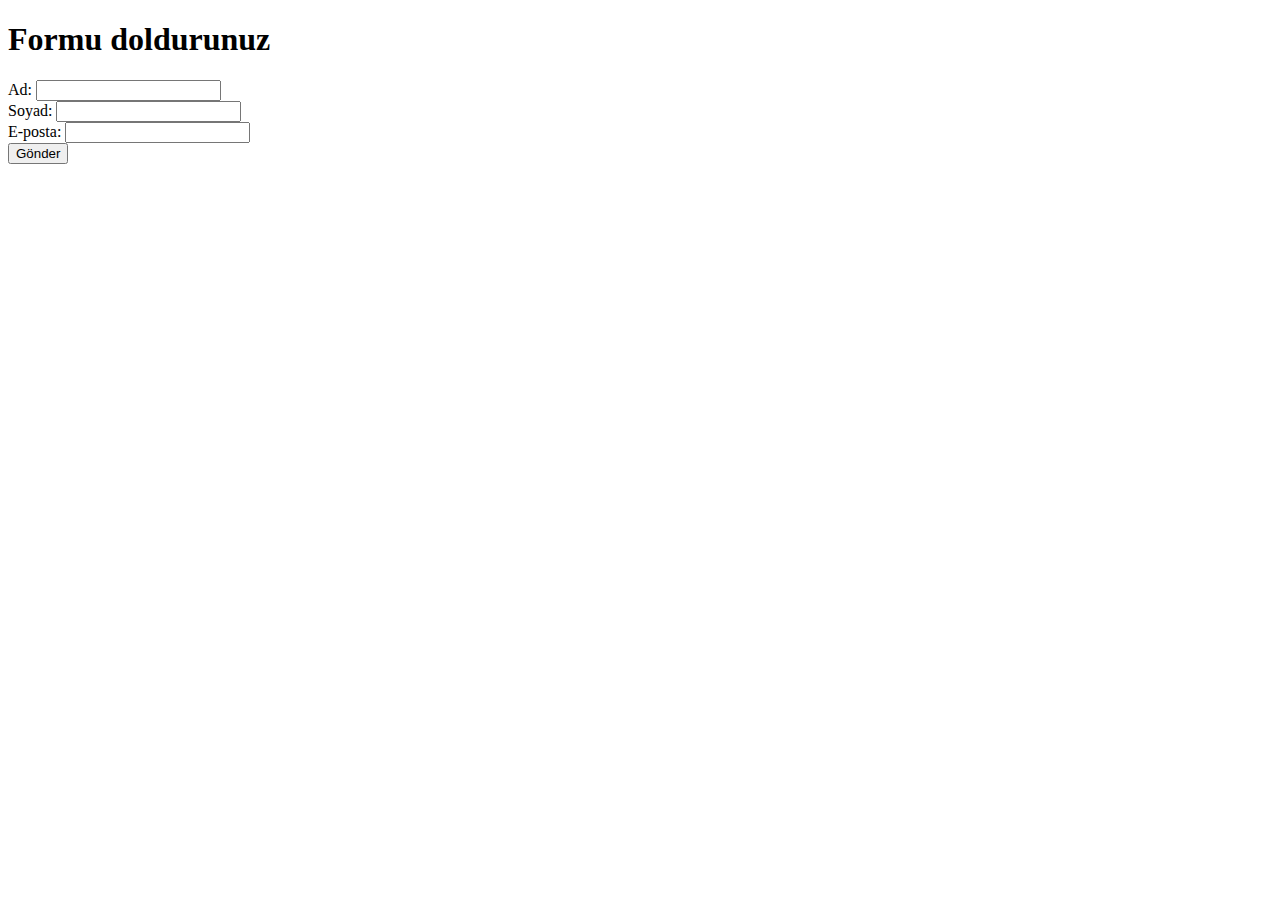
<file: html/addPage.html>
<!DOCTYPE html>
<html lang="en">

<head>
    <meta charset="UTF-8">
    <meta name="viewport" content="width=device-width, initial-scale=1.0">
    <title>Document</title>
</head>

<body>

    <h1>Formu doldurunuz</h1>
    <form id="userForm" method="post" onsubmit="submitForm()">
        <label for="ad">Ad:</label>
        <input type="text" id="ad" name="ad" required>

        <br>

        <label for="soyad">Soyad:</label>
        <input type="text" id="soyad" name="soyad" required>

        <br>

        <label for="email">E-posta:</label>
        <input type="email" id="email" name="email" required>

        <br>

        <input type="submit" value="Gönder">
    </form>
</body>
<script>
    function submitForm() {
        event.preventDefault();
        const data = new FormData(event.target);
        console.log(data.forEach(item => console.log(item)))
        
        // console.log("Ad: " + document.getElementById("ad").value);
        // console.log("Soyad: " + document.getElementById("soyad").value);
        // console.log("E-posta: " + document.getElementById("email").value);
    }


</script>

</html>
</file>
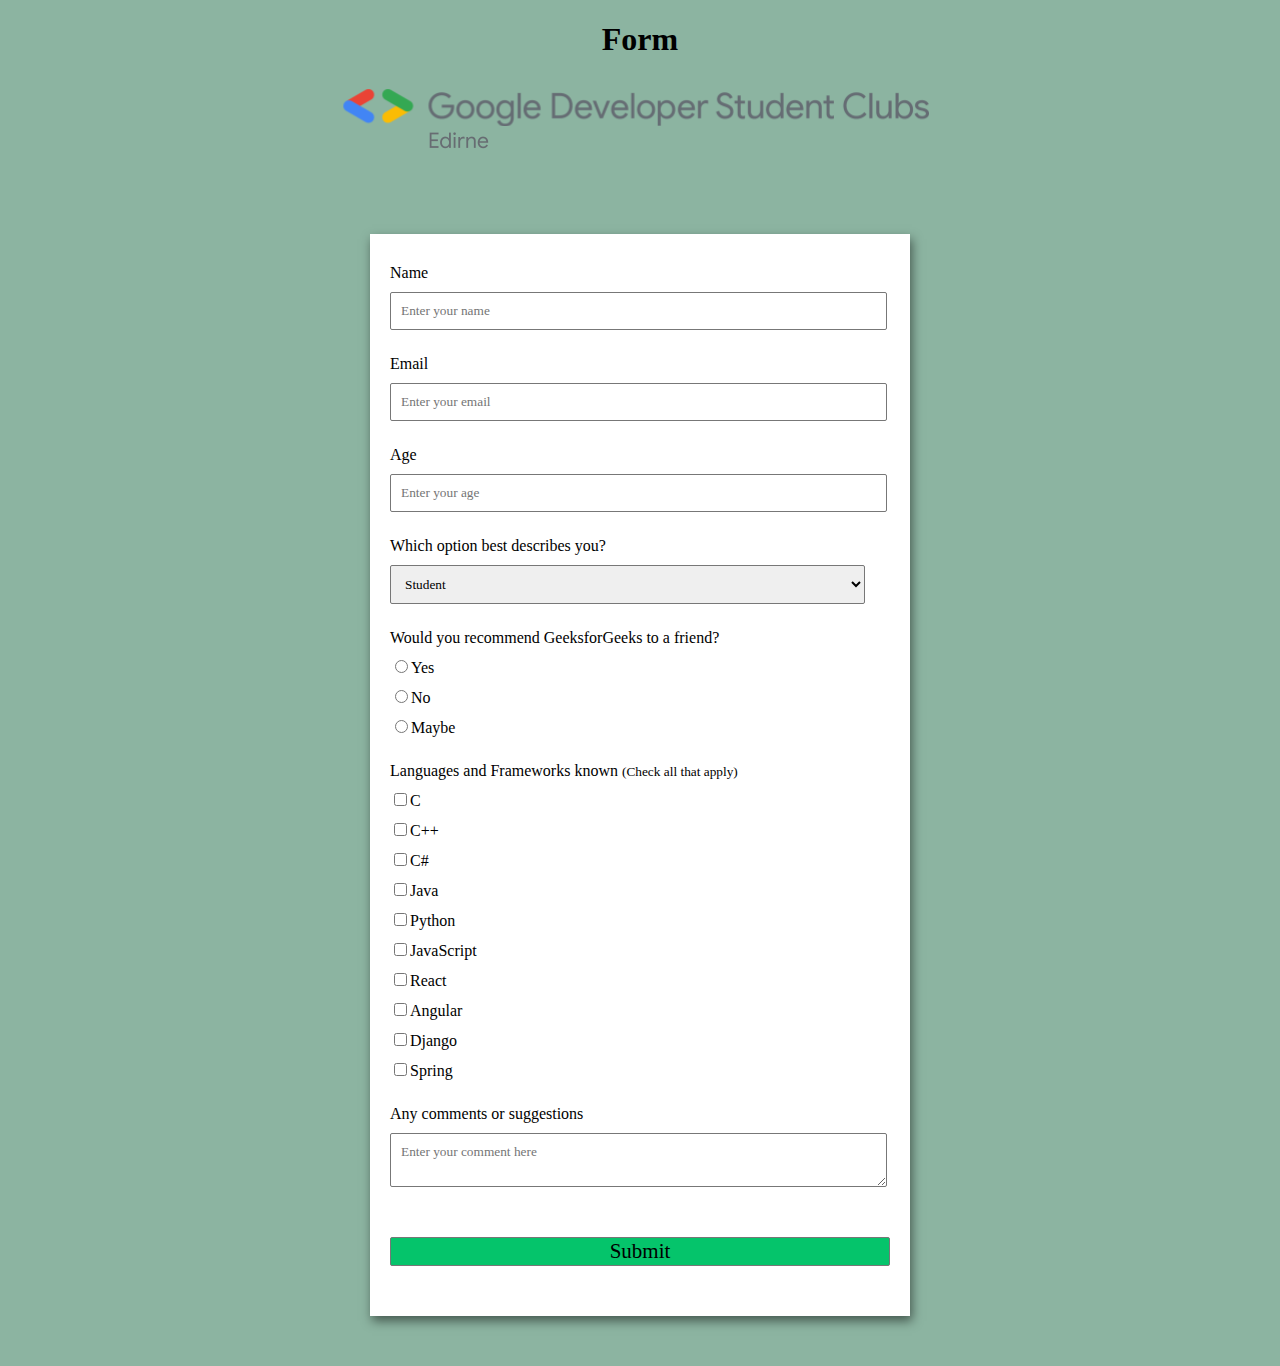
<file: html/form.html>
<!DOCTYPE html>
<html lang="en">

<head>
    <meta charset="UTF-8">
    <meta http-equiv="X-UA-Compatible" content="IE=edge">
    <meta name="viewport" content="width=device-width, initial-scale=1.0">
    <title>Form</title>

    <style>
        body {
            background-color: #8cb4a1;
            font-family: Verdana;
            text-align: center;
        }

        form {
            background-color: #fff;
            max-width: 500px;
            margin: 50px auto;
            padding: 30px 20px;
            box-shadow: 2px 5px 10px rgba(0, 0, 0, 0.5);
        }

        .form-control {
            text-align: left;
            margin-bottom: 25px;
        }

        .form-control label {
            display: block;
            margin-bottom: 10px;
        }

        .form-control input,
        .form-control select,
        .form-control textarea {
            border: 1px solid #777;
            border-radius: 2px;
            font-family: inherit;
            padding: 10px;
            display: block;
            width: 95%;
        }

        .form-control input[type="radio"],
        .form-control input[type="checkbox"] {
            display: inline-block;
            width: auto;
        }

        button {
            background-color: #05c46b;
            border: 1px solid #777;
            border-radius: 2px;
            font-family: inherit;
            font-size: 21px;
            display: block;
            width: 100%;
            margin-top: 50px;
            margin-bottom: 20px;
        }
    </style>
</head>

<body>
    <h1>Form</h1>
    <img src="/image/google.png">
    <form id="form" onsubmit="handleFormSubmit(event)">

        <div class="form-control">
            <label for="name" id="label-name">
                Name
            </label>
            <input type="text" id="name" name="name" placeholder="Enter your name" />
        </div>

        <div class="form-control">
            <label for="email" id="label-email">
                Email
            </label>
            <input type="email" id="email" name="email" placeholder="Enter your email" />
        </div>

        <div class="form-control">
            <label for="age" id="label-age">
                Age
            </label>
            <input type="number" id="age" name="age" placeholder="Enter your age" />
        </div>

        <div class="form-control">
            <label for="role" id="label-role">
                Which option best describes you?
            </label>
            <select name="role" id="role">
                <option value="student">Student</option>
                <option value="intern">Intern</option>
                <option value="professional">Professional</option>
                <option value="other">Other</option>
            </select>
        </div>

        <div class="form-control">
            <label>
                Would you recommend GeeksforGeeks to a friend?
            </label>
            <label for="recommed-1">
                <input type="radio" id="recommed-1" name="recommend" value="Yes">Yes
            </label>
            <label for="recommed-2">
                <input type="radio" id="recommed-2" name="recommend" value="No">No
            </label>
            <label for="recommed-3">
                <input type="radio" id="recommed-3" name="recommend" value="Maybe">Maybe
            </label>
        </div>

        <div class="form-control">
            <label>
                Languages and Frameworks known
                <small>(Check all that apply)</small>
            </label>
            <label for="inp-1">
                <input type="checkbox" name="languages" value="C">C
            </label>
            <label for="inp-2">
                <input type="checkbox" name="languages" value="C++">C++
            </label>
            <label for="inp-3">
                <input type="checkbox" name="languages" value="C#">C#
            </label>
            <label for="inp-4">
                <input type="checkbox" name="languages" value="Java">Java
            </label>
            <label for="inp-5">
                <input type="checkbox" name="languages" value="Python">Python
            </label>
            <label for="inp-6">
                <input type="checkbox" name="languages" value="JavaScript">JavaScript
            </label>
            <label for="inp-7">
                <input type="checkbox" name="frameworks" value="React">React
            </label>
            <label for="inp-8">
                <input type="checkbox" name="frameworks" value="Angular">Angular
            </label>
            <label for="inp-9">
                <input type="checkbox" name="frameworks" value="Django">Django
            </label>
            <label for="inp-10">
                <input type="checkbox" name="frameworks" value="Spring">Spring
            </label>
        </div>

        <div class="form-control">
            <label for="comment">
                Any comments or suggestions
            </label>
            <textarea name="comment" id="comment" placeholder="Enter your comment here"></textarea>
        </div>

        <button type="submit" value="submit">Submit</button>
    </form>

    <script>
        function handleFormSubmit(event) {
            event.preventDefault();
            const data = new FormData(event.target);

            for (var [key, value] of data.entries()) {
                console.log(key + ': ' + value);
            }
        }
    </script>
</body>

</html>
</file>
